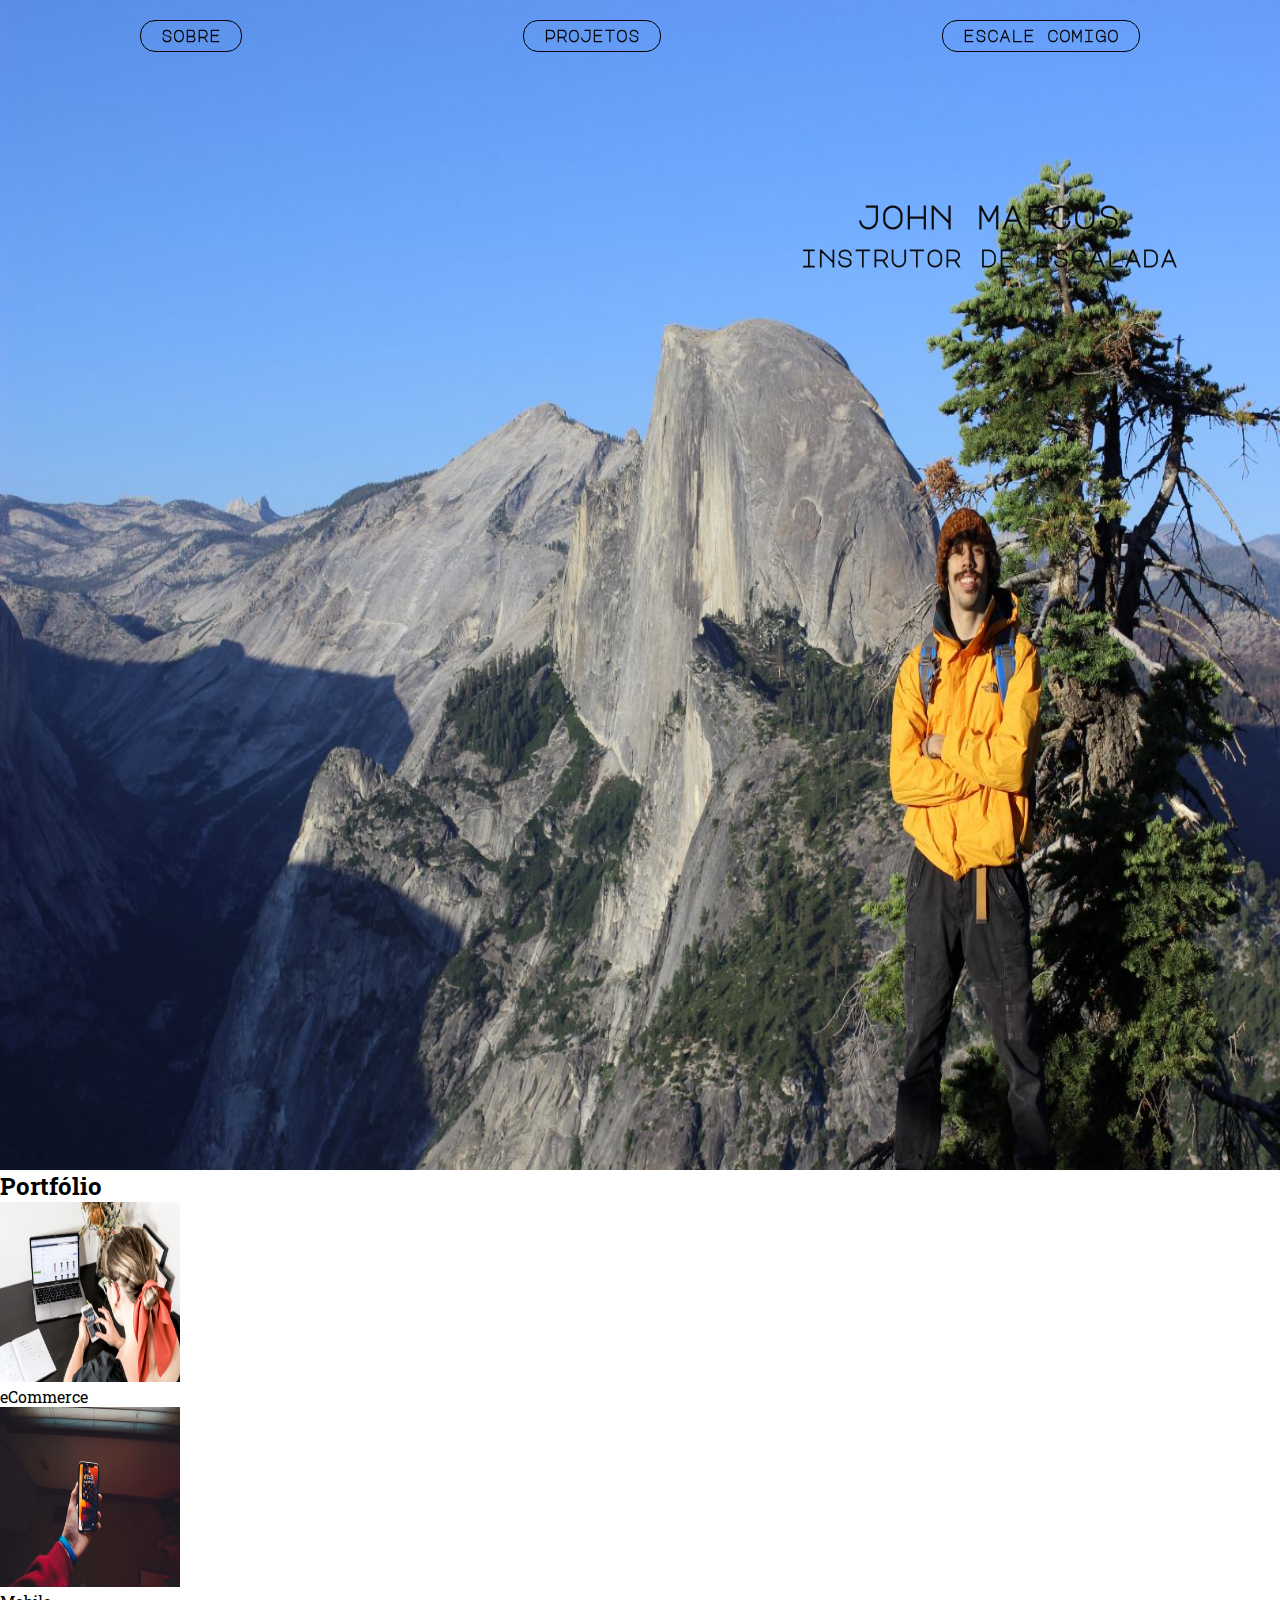
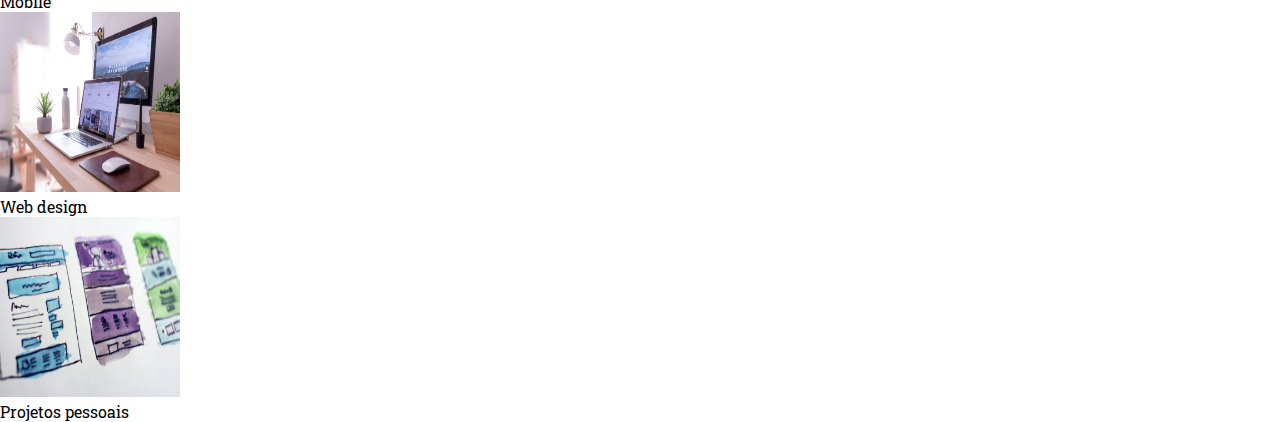
<file: index.html>
<!DOCTYPE html>
<html lang="en">
<head>
    <meta charset="UTF-8">
    <meta name="viewport" content="width=device-width, initial-scale=1.0">
    <title>John Marcos</title>
    <link rel="stylesheet" href="CSS/estilo.css">
    <link href="https://fonts.googleapis.com/css2?family=Major+Mono+Display&family=Roboto+Slab&family=Source+Serif+Pro&display=swap" rel="stylesheet">
</head>
<body>
    <header>
        <nav class="menu">
            <ul>
                <li><a href="#">sobre</a></li>
                <li><a href="#">projetos</a></li>
                <li><a href="#">escale comigo</a></li>
            </ul>
        </nav>
        <div>            
            <h1 class="site-title">john marcos</h1>
            <h2 class="site-subtitle">instrutor de escalada</h2>
        </div>

    </header>
    <section>
		<h2>Portfólio</h2>
		<figure>
			<img class="img-portfolio" src="./img/ecommerce-creditos-s-o-c-i-a-l-c-u-t-unsplash.jpg" alt="eCommerce">
			<figcaption>eCommerce</figcaption>
		</figure>
		<figure>
			<img class="img-portfolio" src="./img/mobile-creditos-nate-grant-unsplash.jpg" alt=">Mobile">
			<figcaption>Mobile</figcaption>
		</figure>
		<figure>
			<img class="img-portfolio" src="./img/webdesign-creditos-domenico-loia-unsplash.jpg" alt="Web design">
			<figcaption>Web design</figcaption>
		</figure>
		<figure>
			<img class="img-portfolio" src="./img/projpessoais-creditos-hal-gatewood-unsplash.jpg" alt="Projetos pessoais">
			<figcaption>Projetos pessoais</figcaption>
		</figure>
	</section>  

</body>
</html>
</file>
<file: CSS/estilo.css>
* {
  margin: 0;
  padding: 0;
  box-sizing: border-box;
}

header {
  background-image: url("/img/IMG_cut.JPG");
  background-size: 100% 100%;
  height: 130vh;
  display: flex;
  align-items: center;
  justify-content: center;
  flex-wrap: wrap;
  font-family: 'Major Mono Display';
  
}

body {    
    
    height: 100vh;

    font-family: 'Roboto Slab', serif;
  }

@media (min-width: 400px){

    font-size: 14px;
}
  
.menu {
    background-color: none;
    position: fixed;
    top: 20px;
    width: 100vw;
}

.menu a {
    background-color: None;
    font-weight: bolder;
    display: block;
    padding: 7px 20px;
    border: 1px solid black


}


div {

    position: absolute;
    top: 200px;
    left: 800px;
  


}

.menu ul {
    display: flex;
    justify-content: space-around;
    
}

.menu li {
    color: whitesmoke;
    list-style: none;
 
}

a {
    text-decoration: none;
    color: rgb(5, 5, 5);
    border-radius: 15px;
    
}
.site-title {
    font-family: 'Major Mono Display', monospace;
}

.site-subtitle {
    font-family: 'Major Mono Display', monospace;
    line-height: 50px;
 }




.site-title, .site-subtitle {
    
    color: rgb(12, 12, 12);
    text-align: center;    
 }
  

.img-portfolio {
      height: 180px;
      width: 180px;
}
</file>
